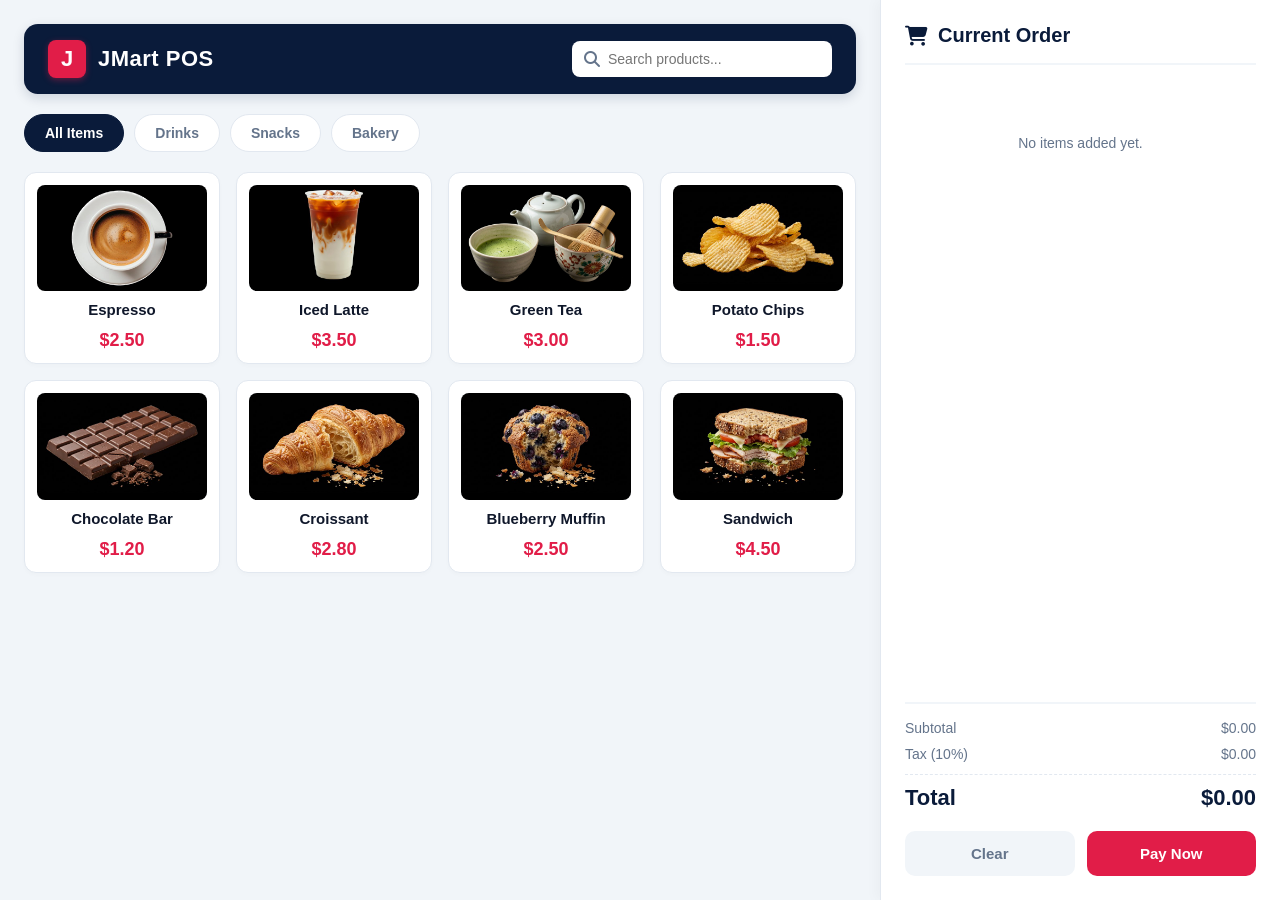
<file: HTMLJAVACSS/jmart-pos/index.html>
<!DOCTYPE html>
<html lang="en">
<head>
    <meta charset="UTF-8">
    <meta name="viewport" content="width=device-width, initial-scale=1.0">
    <title>JMart POS System</title>
    <link rel="stylesheet" href="css/csspos.css">
    <link rel="stylesheet" href="https://cdnjs.cloudflare.com/ajax/libs/font-awesome/6.4.0/css/all.min.css">
</head>
<body>

    <div class="pos-container">
        <main class="products-section">
            <header class="top-bar">
                <div class="brand">
                    <div class="brand-logo">J</div>
                    <h1>JMart POS</h1>
                </div>
                <div class="search-box">
                    <i class="fa-solid fa-magnifying-glass"></i>
                    <input type="text" id="search-input" placeholder="Search products..." oninput="filterProducts()">
                </div>
            </header>

            <div class="categories" id="category-container">
                <button class="cat-btn active" onclick="filterCategory('all', event)">All Items</button>
                <button class="cat-btn" onclick="filterCategory('drinks', event)">Drinks</button>
                <button class="cat-btn" onclick="filterCategory('snacks', event)">Snacks</button>
                <button class="cat-btn" onclick="filterCategory('bakery', event)">Bakery</button>
            </div>

            <div class="product-grid" id="product-grid"></div>
        </main>

        <aside class="cart-section">
            <div class="cart-header">
                <h2><i class="fa-solid fa-cart-shopping"></i> Current Order</h2>
            </div>

            <div class="cart-items" id="cart-items">
                <p class="empty-msg">No items added yet.</p>
            </div>

            <div class="cart-summary">
                <div class="summary-row"><span>Subtotal</span><span id="subtotal-val">$0.00</span></div>
                <div class="summary-row"><span>Tax (10%)</span><span id="tax-val">$0.00</span></div>
                <div class="summary-row total"><span>Total</span><span id="total-val">$0.00</span></div>

                <div class="cart-actions">
                    <button class="btn btn-clear" onclick="clearCart()">Clear</button>
                    <button class="btn btn-pay" onclick="openPaymentModal()">Pay Now</button>
                </div>
            </div>
        </aside>
    </div>

    <div class="modal" id="payment-modal">
        <div class="modal-content">
            <span class="close-btn" onclick="closePaymentModal()">&times;</span>
            <div class="modal-header">
                <div class="brand-logo sm">J</div>
                <h2>Checkout</h2>
            </div>
            <div class="modal-body">
                <div class="due-box">
                    <span>Total Due</span>
                    <strong id="modal-total">$0.00</strong>
                </div>
                <div class="input-group">
                    <label for="cash-received">Cash Received ($)</label>
                    <input type="number" id="cash-received" placeholder="0.00" min="0" step="0.01" oninput="calculateChange()">
                </div>
                <div class="change-box">
                    <span>Change:</span>
                    <span id="change-val">$0.00</span>
                </div>
                <button class="btn btn-pay btn-block" onclick="processPayment()">Print Receipt</button>
            </div>
        </div>
    </div>

    <div id="receipt-print-area" class="receipt-print">
        <h2>JMART SUPERSTORE</h2>
        <p class="receipt-subtitle">Official Receipt</p>
        <p id="receipt-date"></p>
        <hr>
        <div id="receipt-items"></div>
        <hr>
        <div class="receipt-row"><span>Subtotal:</span><span id="receipt-subtotal"></span></div>
        <div class="receipt-row"><span>Tax (10%):</span><span id="receipt-tax"></span></div>
        <div class="receipt-row"><strong>Total:</strong><strong id="receipt-total"></strong></div>
        <div class="receipt-row"><span>Cash:</span><span id="receipt-cash"></span></div>
        <div class="receipt-row"><span>Change:</span><span id="receipt-change"></span></div>
        <hr>
        <p class="center">Thank you for shopping at JMart!</p>
    </div>

    <script src="js/javapos.js"></script>
</body>
</html>
</file>
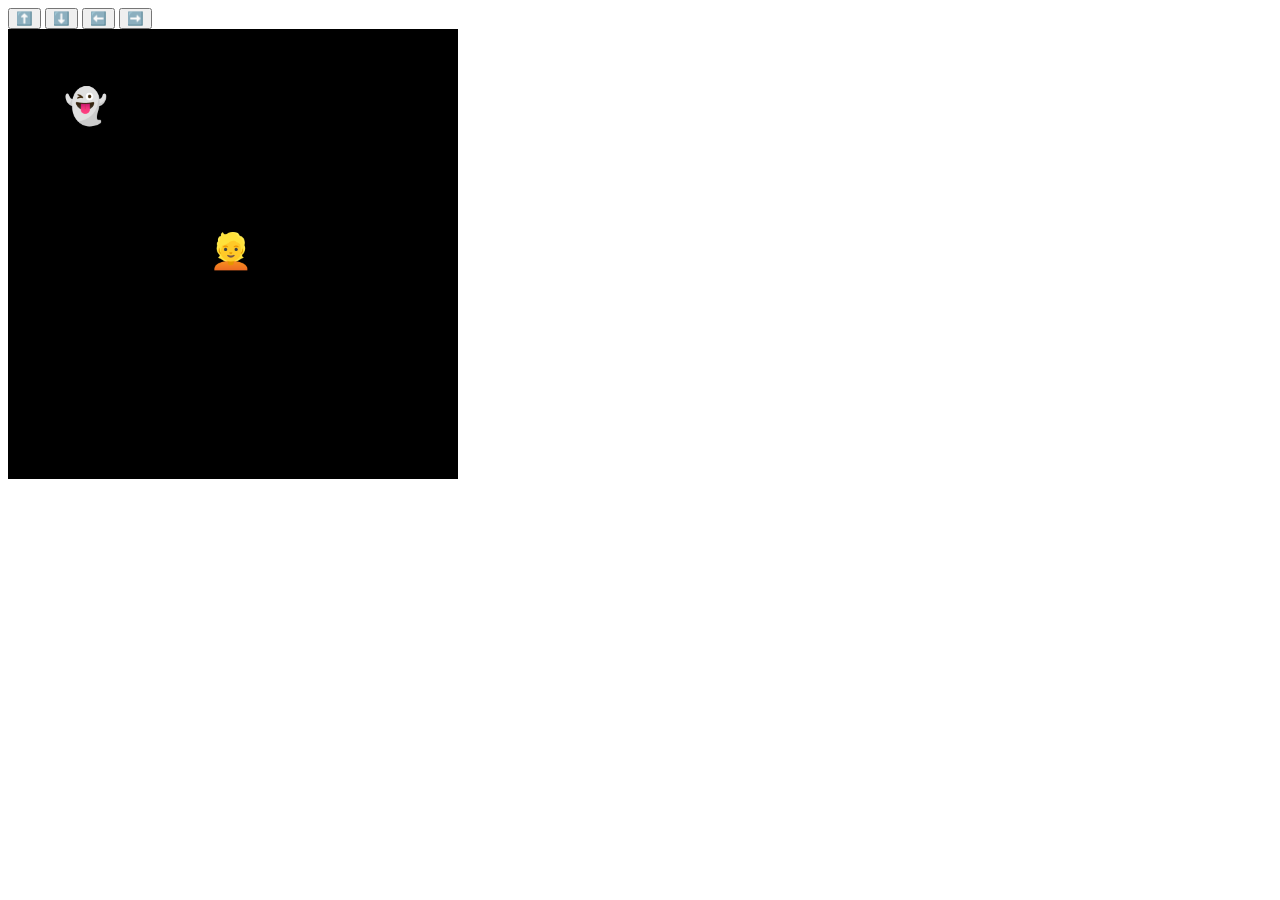
<file: HTMLJAVACSS/pj1/index.html>
<!DOCTYPE html>
<html lang="en">
<head>
    <meta charset="UTF-8">
    <meta name="viewport" content="width=device-width, initial-scale=1.0">
    <title>App</title>
    <link rel="stylesheet" href="st1.css">
</head>
<body>
    <button id="up" onclick="moveTop()">⬆️</button>
    <button id="down" onclick="moveDown()">⬇️</button>
    <button id="left" onclick="moveLeft()">⬅️</button>
    <button id="right" onclick="moveRight()">➡️</button>
    <div id="game">
        <span id="ghost">👻</span>
        <span id="player">👱</span>
    </div>
    <script src="javaGH.js"></script>
</body>
</html>
</file>
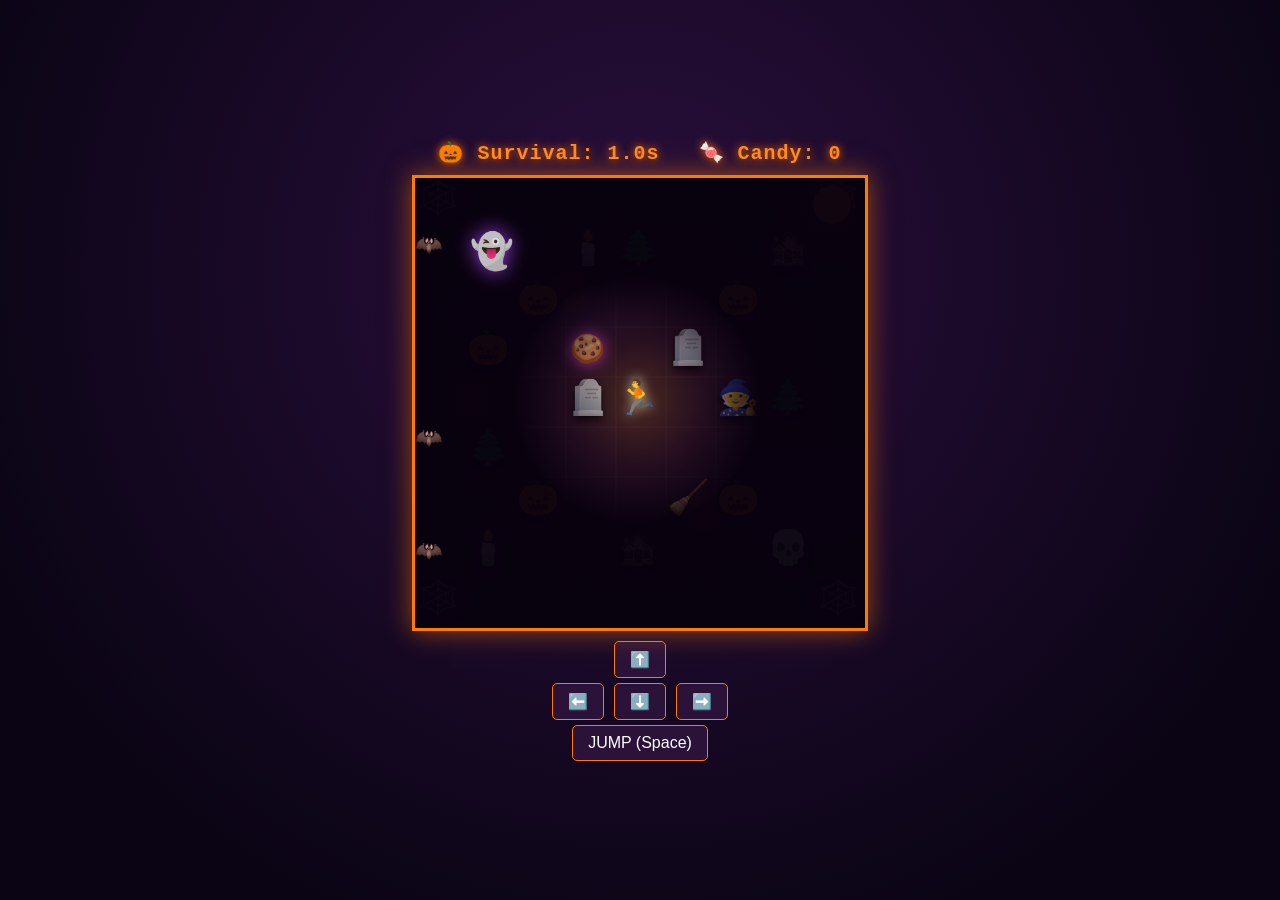
<file: HTMLJAVACSS/Player-esp-ghost/index.html>
<!DOCTYPE html>
<html lang="en">
<head>
    <meta charset="UTF-8">
    <meta name="viewport" content="width=device-width, initial-scale=1.0">
    <title>Halloween Night Survival</title>
    <link rel="stylesheet" href="st12.css">
</head>
<body>
    <div id="game-container">
        <div id="timer-display">🎃 Survival: <span id="timer">0.0</span>s &nbsp; 🍬 Candy: <span id="candy-count">0</span></div>

        <div id="game">
            <div class="moon"></div>
            <div class="bat b1">🦇</div><div class="bat b2">🦇</div><div class="bat b3">🦇</div>
            <div class="ground"></div>
            <div class="blood-stain" style="top: 20%; left: 30%;"></div>
            <div class="blood-stain" style="top: 70%; left: 60%;"></div>
            <div class="blood-stain" style="top: 45%; left: 8%;"></div>
            <div id="props"></div>
            <div id="candies"></div>
            <div class="mist"></div>
            <div class="fog" id="fog"></div>
            <div class="lightning"></div>

            <span id="ghost">👻</span>
            <span id="player">🏃</span>

            <div id="game-over-screen" class="hidden">
                <h1 class="scary-text">BOO! YOU'RE DEAD 💀</h1>
                <p>You survived <span id="final-time">0.0</span>s and collected <span id="final-candy">0</span> candy 🍬</p>
                <button onclick="restartGame()">Trick or Treat Again 🎃</button>
            </div>
        </div>

        <div id="controls">
            <button id="up" onclick="moveTop()">⬆️</button>
            <div>
                <button id="left" onclick="moveLeft()">⬅️</button>
                <button id="down" onclick="moveDown()">⬇️</button>
                <button id="right" onclick="moveRight()">➡️</button>
            </div>
            <button id="jump" onclick="jump()">JUMP (Space)</button>
        </div>
    </div>

    <script src="javaGHEX.js"></script>
</body>
</html>
</file>
<file: HTMLJAVACSS/jmart-pos/css/csspos.css>
:root {
    --jmart-primary: #0a1b3a;    
    --jmart-accent: #e11d48;       
    --jmart-accent-hover: #be123c; 
    --jmart-bg: #f1f5f9;           
    --jmart-card-bg: #ffffff;
    --jmart-text: #0f172a;
    --jmart-muted: #64748b;
    --jmart-border: #e2e8f0;
}

* {
    box-sizing: border-box;
    margin: 0;
    padding: 0;
    font-family: 'Segoe UI', -apple-system, BlinkMacSystemFont, Roboto, sans-serif;
}

body {
    background-color: var(--jmart-bg);
    height: 100vh;
    overflow: hidden;
    color: var(--jmart-text);
}

.pos-container {
    display: flex;
    height: 100vh;
}

.products-section {
    flex: 1;
    padding: 24px;
    display: flex;
    flex-direction: column;
    overflow-y: auto;
}

.top-bar {
    display: flex;
    justify-content: space-between;
    align-items: center;
    margin-bottom: 20px;
    background: var(--jmart-primary);
    padding: 16px 24px;
    border-radius: 14px;
    color: white;
    box-shadow: 0 4px 12px rgba(10, 27, 58, 0.15);
}

.brand {
    display: flex;
    align-items: center;
    gap: 12px;
}

.brand-logo {
    width: 38px;
    height: 38px;
    background: var(--jmart-accent);
    color: white;
    font-weight: 900;
    font-size: 22px;
    border-radius: 8px;
    display: flex;
    align-items: center;
    justify-content: center;
    box-shadow: 0 2px 6px rgba(225, 29, 72, 0.4);
}

.brand-logo.sm {
    width: 30px;
    height: 30px;
    font-size: 16px;
}

.top-bar h1 {
    font-size: 22px;
    font-weight: 700;
    letter-spacing: 0.5px;
}

.search-box {
    position: relative;
    display: flex;
    align-items: center;
}

.search-box i {
    position: absolute;
    left: 12px;
    color: var(--jmart-muted);
}

#search-input {
    padding: 10px 15px 10px 36px;
    width: 260px;
    border: none;
    border-radius: 8px;
    outline: none;
    background: #ffffff;
    font-size: 14px;
}

.categories {
    display: flex;
    gap: 10px;
    margin-bottom: 20px;
}

.cat-btn {
    padding: 10px 20px;
    border: 1px solid var(--jmart-border);
    background: white;
    color: var(--jmart-muted);
    border-radius: 25px;
    cursor: pointer;
    font-weight: 600;
    font-size: 14px;
    transition: all 0.2s ease;
}

.cat-btn.active, .cat-btn:hover {
    background: var(--jmart-primary);
    color: white;
    border-color: var(--jmart-primary);
}

.product-grid {
    display: grid;
    grid-template-columns: repeat(auto-fill, minmax(190px, 1fr));
    gap: 16px;
}



.product-card {
    background: var(--jmart-card-bg);
    padding: 12px;
    border-radius: 12px;
    text-align: center;
    border: 1px solid var(--jmart-border);
    box-shadow: 0 2px 4px rgba(0,0,0,0.02);
    cursor: pointer;
    transition: all 0.2s ease;
    display: flex;
    flex-direction: column;
    justify-content: space-between;
    overflow: hidden;
    user-select: none;
}

.product-card:hover {
    transform: translateY(-4px);
    border-color: var(--jmart-accent);
    box-shadow: 0 8px 16px rgba(225, 29, 72, 0.1);
}

.product-card h3 {
    font-size: 15px;
    margin-bottom: 12px;
    color: var(--jmart-text);
    font-weight: 600;
}

.product-card .price {
    font-size: 18px;
    font-weight: 700;
    color: var(--jmart-accent);
}

.cart-section {
    width: 400px;
    background: white;
    border-left: 1px solid var(--jmart-border);
    display: flex;
    flex-direction: column;
    padding: 24px;
    box-shadow: -4px 0 12px rgba(0,0,0,0.03);
}

.cart-header h2 {
    font-size: 20px;
    color: var(--jmart-primary);
    display: flex;
    align-items: center;
    gap: 10px;
    padding-bottom: 16px;
    border-bottom: 2px solid var(--jmart-bg);
}

.cart-items {
    flex: 1;
    overflow-y: auto;
    margin-top: 10px;
    margin-bottom: 15px;
}

.empty-msg {
    text-align: center;
    color: var(--jmart-muted);
    margin-top: 60px;
    font-size: 14px;
}

.cart-item {
    display: flex;
    justify-content: space-between;
    align-items: center;
    padding: 12px 0;
    border-bottom: 1px solid var(--jmart-border);
}

.cart-item-info h4 {
    font-size: 14px;
    color: var(--jmart-text);
    font-weight: 600;
}

.cart-item-info span {
    font-size: 13px;
    color: var(--jmart-muted);
}

.cart-controls {
    display: flex;
    align-items: center;
    gap: 10px;
}

.cart-controls button {
    width: 28px;
    height: 28px;
    border: 1px solid var(--jmart-border);
    background: var(--jmart-bg);
    border-radius: 6px;
    cursor: pointer;
    font-weight: bold;
    color: var(--jmart-primary);
    transition: 0.2s;
}

.cart-controls button:hover {
    background: var(--jmart-primary);
    color: white;
}

.cart-summary {
    border-top: 2px solid var(--jmart-bg);
    padding-top: 16px;
}

.summary-row {
    display: flex;
    justify-content: space-between;
    margin-bottom: 10px;
    color: var(--jmart-muted);
    font-size: 14px;
}

.summary-row.total {
    font-size: 22px;
    font-weight: 800;
    color: var(--jmart-primary);
    margin-top: 12px;
    padding-top: 10px;
    border-top: 1px dashed var(--jmart-border);
}

.cart-actions {
    display: flex;
    gap: 12px;
    margin-top: 20px;
}

.btn {
    flex: 1;
    padding: 14px;
    border: none;
    border-radius: 10px;
    font-size: 15px;
    font-weight: 700;
    cursor: pointer;
    transition: background 0.2s ease;
}

.btn-clear {
    background: #f1f5f9;
    color: var(--jmart-muted);
}

.btn-clear:hover {
    background: #e2e8f0;
    color: var(--jmart-text);
}

.btn-pay {
    background: var(--jmart-accent);
    color: white;
}

.btn-pay:hover {
    background: var(--jmart-accent-hover);
}

.btn-block {
    width: 100%;
}

.modal {
    display: none;
    z-index: 1000;
    position: fixed;
    top: 0; left: 0; width: 100%; height: 100%;
    background: rgba(10, 27, 58, 0.6);
    backdrop-filter: blur(4px);
    justify-content: center;
    align-items: center;
}

.modal-content {
    background: white;
    padding: 28px;
    border-radius: 16px;
    width: 380px;
    position: relative;
    box-shadow: 0 10px 25px rgba(0,0,0,0.2);
}

.modal-header {
    display: flex;
    align-items: center;
    gap: 10px;
    margin-bottom: 20px;
}

.close-btn {
    position: absolute;
    right: 20px;
    top: 18px;
    font-size: 24px;
    cursor: pointer;
    color: var(--jmart-muted);
}

.due-box {
    background: var(--jmart-bg);
    padding: 16px;
    border-radius: 10px;
    text-align: center;
    margin-bottom: 16px;
}

.due-box span {
    display: block;
    font-size: 13px;
    color: var(--jmart-muted);
    margin-bottom: 4px;
}

.due-box strong {
    font-size: 26px;
    color: var(--jmart-primary);
}

.input-group {
    display: flex;
    flex-direction: column;
    gap: 6px;
    margin-bottom: 16px;
}

.input-group label {
    font-size: 13px;
    font-weight: 600;
    color: var(--jmart-muted);
}

.input-group input {
    padding: 12px;
    font-size: 18px;
    border: 1px solid var(--jmart-border);
    border-radius: 8px;
    outline: none;
}

.input-group input:focus {
    border-color: var(--jmart-accent);
}

.change-box {
    display: flex;
    justify-content: space-between;
    font-size: 18px;
    font-weight: 700;
    color: var(--jmart-primary);
    margin-bottom: 20px;
    padding: 0 4px;
}

.receipt-print {
    display: none;
    font-family: 'Courier New', Courier, monospace;
}

.receipt-subtitle {
    text-align: center;
    font-size: 12px;
    margin-bottom: 8px;
}

.receipt-row {
    display: flex;
    justify-content: space-between;
    margin-bottom: 4px;
}

@media print {
    body * {
        visibility: hidden;
    }
    #receipt-print-area, #receipt-print-area * {
        visibility: visible;
    }
    #receipt-print-area {
        display: block;
        position: absolute;
        left: 0;
        top: 0;
        width: 300px;
        padding: 10px;
    }
}



.product-img-wrapper {
    width: 100%;
    aspect-ratio: 16 / 10;
    border-radius: 8px;
    overflow: hidden;
    margin-bottom: 10px;
    background-color: var(--jmart-bg);
}

.product-img-wrapper img {
    width: 100%;
    height: 100%;
    object-fit: cover;
    transition: transform 0.3s ease;
}

.product-card:hover .product-img-wrapper img {
    transform: scale(1.08);
}
.no-results {
    grid-column: 1 / -1;
    text-align: center;
    color: var(--jmart-muted);
    margin-top: 40px;
}

.cart-controls span {
    min-width: 18px;
    text-align: center;
    font-weight: 600;
}

.center { text-align: center; }
.receipt-print h2 { text-align: center; }
</file>
<file: HTMLJAVACSS/pj1/st1.css>
#game {
    background-color: black;
    width: 450px;
    height: 450px;
    position: relative;
    overflow: hidden; /* Keeps sprites inside the game area */
}

#ghost, #player {
    position: absolute;
    width: 45px;
    height: 45px;
    font-size: 35px;
    line-height: 45px;
    text-align: center;
    user-select: none;
    pointer-events: none;
}

/* Floating effect using transform instead of top/font-size */
#ghost {
    animation: floatGhost 1.2s ease-in-out infinite alternate;
}

@keyframes floatGhost {
    0% {
        transform: translateY(0px) scale(1);
    }
    100% {
        transform: translateY(-6px) scale(1.08);
    }
}
</file>
<file: HTMLJAVACSS/Player-esp-ghost/st12.css>
body {
    background-color: #0d0d0d;
    color: #fff;
    font-family: 'Courier New', Courier, monospace;
    display: flex;
    justify-content: center;
    align-items: center;
    height: 100vh;
    margin: 0;
}

#game-container {
    display: flex;
    flex-direction: column;
    align-items: center;
    gap: 10px;
}

#timer-display {
    font-size: 20px;
    font-weight: bold;
    color: #ff3333;
    text-shadow: 0 0 5px #ff0000;
}

#game {
    background: radial-gradient(circle at center, #1a1a24 0%, #050508 100%);
    width: 450px;
    height: 450px;
    position: relative;
    overflow: hidden;
    border: 3px solid #330000;
    box-shadow: 0 0 20px rgba(255, 0, 0, 0.3);
}

.fog {
    position: absolute;
    width: 100%;
    height: 100%;
    background: repeating-radial-gradient(circle, rgba(0,0,0,0.4), rgba(20,0,0,0.8) 70%);
    pointer-events: none;
    z-index: 2;
}

.blood-stain {
    position: absolute;
    width: 40px;
    height: 40px;
    background: rgba(139, 0, 0, 0.6);
    border-radius: 50%;
    filter: blur(4px);
    pointer-events: none;
}

#ghost, #player {
    position: absolute;
    width: 45px;
    height: 45px;
    font-size: 35px;
    line-height: 45px;
    text-align: center;
    user-select: none;
    pointer-events: none;
    z-index: 1;
}

#ghost {
    animation: floatGhost 1.2s ease-in-out infinite alternate;
    filter: drop-shadow(0 0 8px rgba(255, 0, 0, 0.8));
}

@keyframes floatGhost {
    0% {
        transform: translateY(0px) scale(1);
    }
    100% {
        transform: translateY(-6px) scale(1.08);
    }
}

#controls {
    display: flex;
    flex-direction: column;
    align-items: center;
    gap: 5px;
}

#controls button {
    background-color: #222;
    color: #fff;
    border: 1px solid #555;
    padding: 8px 15px;
    font-size: 16px;
    cursor: pointer;
    border-radius: 5px;
}

#controls button:active {
    background-color: #444;
}

#game-over-screen {
    position: absolute;
    top: 0;
    left: 0;
    width: 100%;
    height: 100%;
    background: rgba(0, 0, 0, 0.85);
    display: flex;
    flex-direction: column;
    justify-content: center;
    align-items: center;
    z-index: 10;
}

.scary-text {
    color: #ff0000;
    font-size: 40px;
    margin: 0;
    text-shadow: 0 0 10px #8b0000;
}

.hidden {
    display: none !important;
}

#game { background: #0a0f0a; }
.ground {
    position: absolute; inset: 0;
    background:
        radial-gradient(ellipse at 50% 50%, rgba(40,60,40,.35), transparent 70%),
        repeating-linear-gradient(90deg, rgba(255,255,255,.015) 0 2px, transparent 2px 50px),
        repeating-linear-gradient(0deg, rgba(255,255,255,.015) 0 2px, transparent 2px 50px),
        #0d140d;
}
.moon {
    position: absolute; top: 8px; right: 14px;
    width: 38px; height: 38px; border-radius: 50%;
    background: #e8e8c8;
    box-shadow: 0 0 30px 12px rgba(220,220,170,.25);
    z-index: 1; opacity: .8;
}
#props { position: absolute; inset: 0; }
.prop {
    position: absolute; width: 45px; height: 45px;
    font-size: 34px; line-height: 45px; text-align: center;
    filter: drop-shadow(0 4px 4px #000) brightness(.8);
    pointer-events: none;
}

.fog {
    --px: 222px; --py: 222px;
    background: radial-gradient(circle 120px at var(--px) var(--py),
        rgba(0,0,0,0) 0%, rgba(0,0,0,.35) 55%, rgba(0,0,0,.95) 100%);
    z-index: 2;
}
.mist {
    position: absolute; top: 0; left: 0; width: 200%; height: 100%;
    background:
        radial-gradient(ellipse 120px 40px at 15% 30%, rgba(180,200,180,.10), transparent),
        radial-gradient(ellipse 160px 50px at 45% 70%, rgba(180,200,180,.10), transparent),
        radial-gradient(ellipse 140px 40px at 75% 40%, rgba(180,200,180,.10), transparent);
    animation: drift 25s linear infinite;
    pointer-events: none; z-index: 1;
}
@keyframes drift { to { transform: translateX(-50%); } }
.lightning {
    position: absolute; inset: 0; background: #cfd8ff;
    opacity: 0; pointer-events: none; z-index: 4;
}
.lightning.flash { opacity: .35; }
#player { z-index: 3; filter: drop-shadow(0 0 6px rgba(255,255,200,.7)); }
#ghost { z-index: 3; opacity: .85; }

body { background: radial-gradient(circle at 50% 30%, #2a0f3d, #0a0414 80%); }
#timer-display { color: #ff8c1a; text-shadow: 0 0 8px #ff6a00; letter-spacing: 1px; }
#game {
    border: 3px solid #ff7a00;
    box-shadow: 0 0 25px rgba(255,122,0,.55), inset 0 0 40px rgba(120,0,160,.4);
    background: #120818;
}
.ground {
    background:
        radial-gradient(ellipse at 50% 50%, rgba(255,120,0,.12), transparent 65%),
        repeating-linear-gradient(90deg, rgba(255,160,60,.04) 0 2px, transparent 2px 50px),
        repeating-linear-gradient(0deg, rgba(255,160,60,.04) 0 2px, transparent 2px 50px),
        #1a0d22;
}
.moon {
    background: #ff9a2e; opacity: .9;
    box-shadow: 0 0 40px 16px rgba(255,140,30,.35);
}
.blood-stain { background: rgba(255,90,0,.25); }
.fog {
    background: radial-gradient(circle 125px at var(--px) var(--py),
        rgba(255,170,60,.10) 0%, rgba(20,0,30,.4) 55%, rgba(8,0,14,.96) 100%);
}
.mist { background:
        radial-gradient(ellipse 120px 40px at 15% 30%, rgba(170,90,220,.14), transparent),
        radial-gradient(ellipse 160px 50px at 45% 70%, rgba(170,90,220,.14), transparent),
        radial-gradient(ellipse 140px 40px at 75% 40%, rgba(170,90,220,.14), transparent); }
.prop { filter: drop-shadow(0 4px 4px #000); }

.prop:not(.candy) { animation: none; }
#props .prop { transition: filter .3s; }
@keyframes flicker { 0%,100%{filter:drop-shadow(0 0 6px #ff7a00) brightness(1.1);}
                     50%{filter:drop-shadow(0 0 14px #ffb347) brightness(1.4);} }
#props .prop:nth-child(-n+4), #props .prop:nth-child(12) { animation: flicker 1.4s infinite alternate; }
.candy { z-index: 2; font-size: 28px; animation: bob .8s ease-in-out infinite alternate;
         filter: drop-shadow(0 0 8px #ff4fd8) !important; }
@keyframes bob { to { transform: translateY(-6px) rotate(8deg); } }
#candies { position: absolute; inset: 0; }

.bat { position: absolute; font-size: 22px; z-index: 3; pointer-events: none; opacity: .8;
       animation: fly 9s linear infinite; }
.bat.b1 { top: 12%; animation-duration: 8s; }
.bat.b2 { top: 55%; animation-duration: 12s; animation-delay: -4s; }
.bat.b3 { top: 80%; animation-duration: 10s; animation-delay: -7s; }
@keyframes fly { 0%{ left:-8%; transform: translateY(0);} 50%{transform: translateY(-25px);} 100%{ left:108%; transform: translateY(0);} }
#ghost { filter: drop-shadow(0 0 10px #b44cff); }
#controls button { background: #2a1238; border-color: #ff7a00; }
#controls button:active { background: #ff7a00; }
#game-over-screen { background: rgba(20,0,30,.9); text-align: center; }
.scary-text { color: #ff7a00; font-size: 30px; text-shadow: 0 0 14px #ff4d00, 0 0 30px #7a00b8; }
#game-over-screen button { background: #ff7a00; color: #1a0526; border: none; font-weight: bold;
    padding: 10px 18px; border-radius: 6px; cursor: pointer; font-family: inherit; }
</file>
